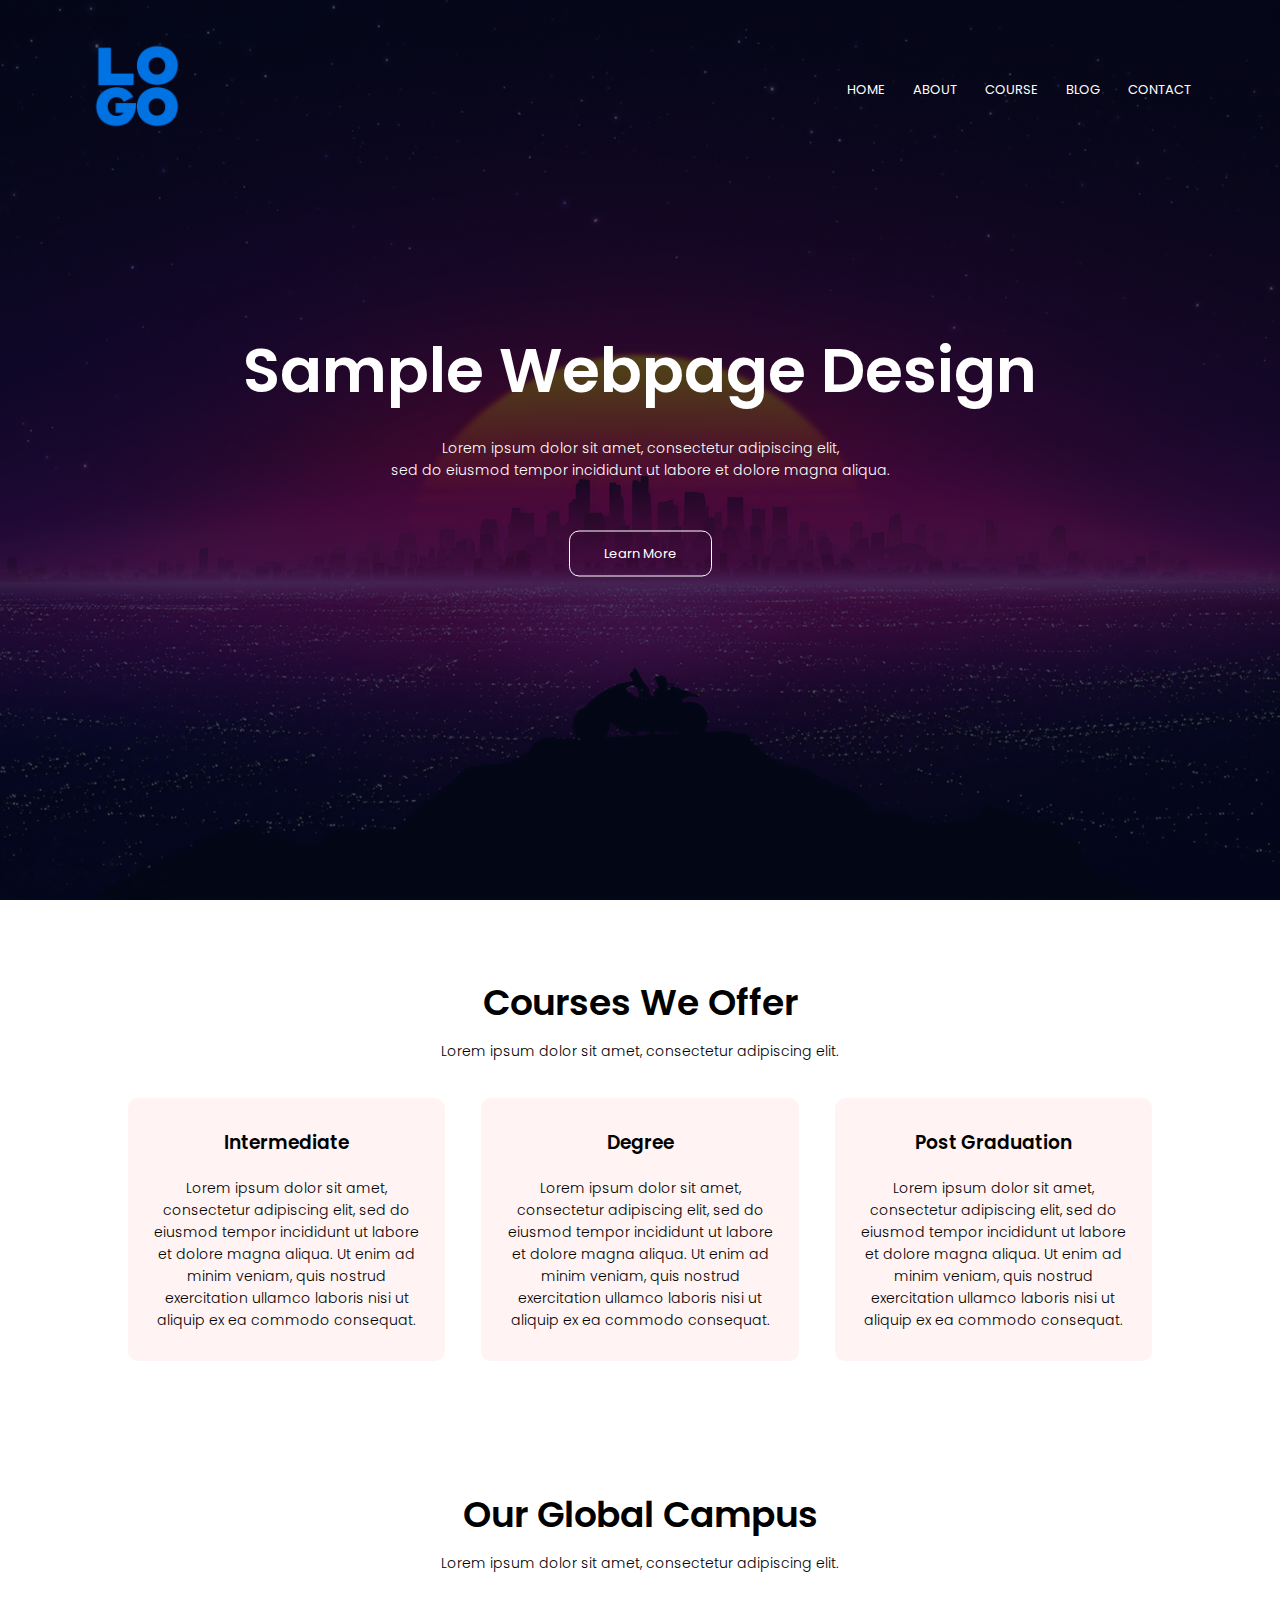
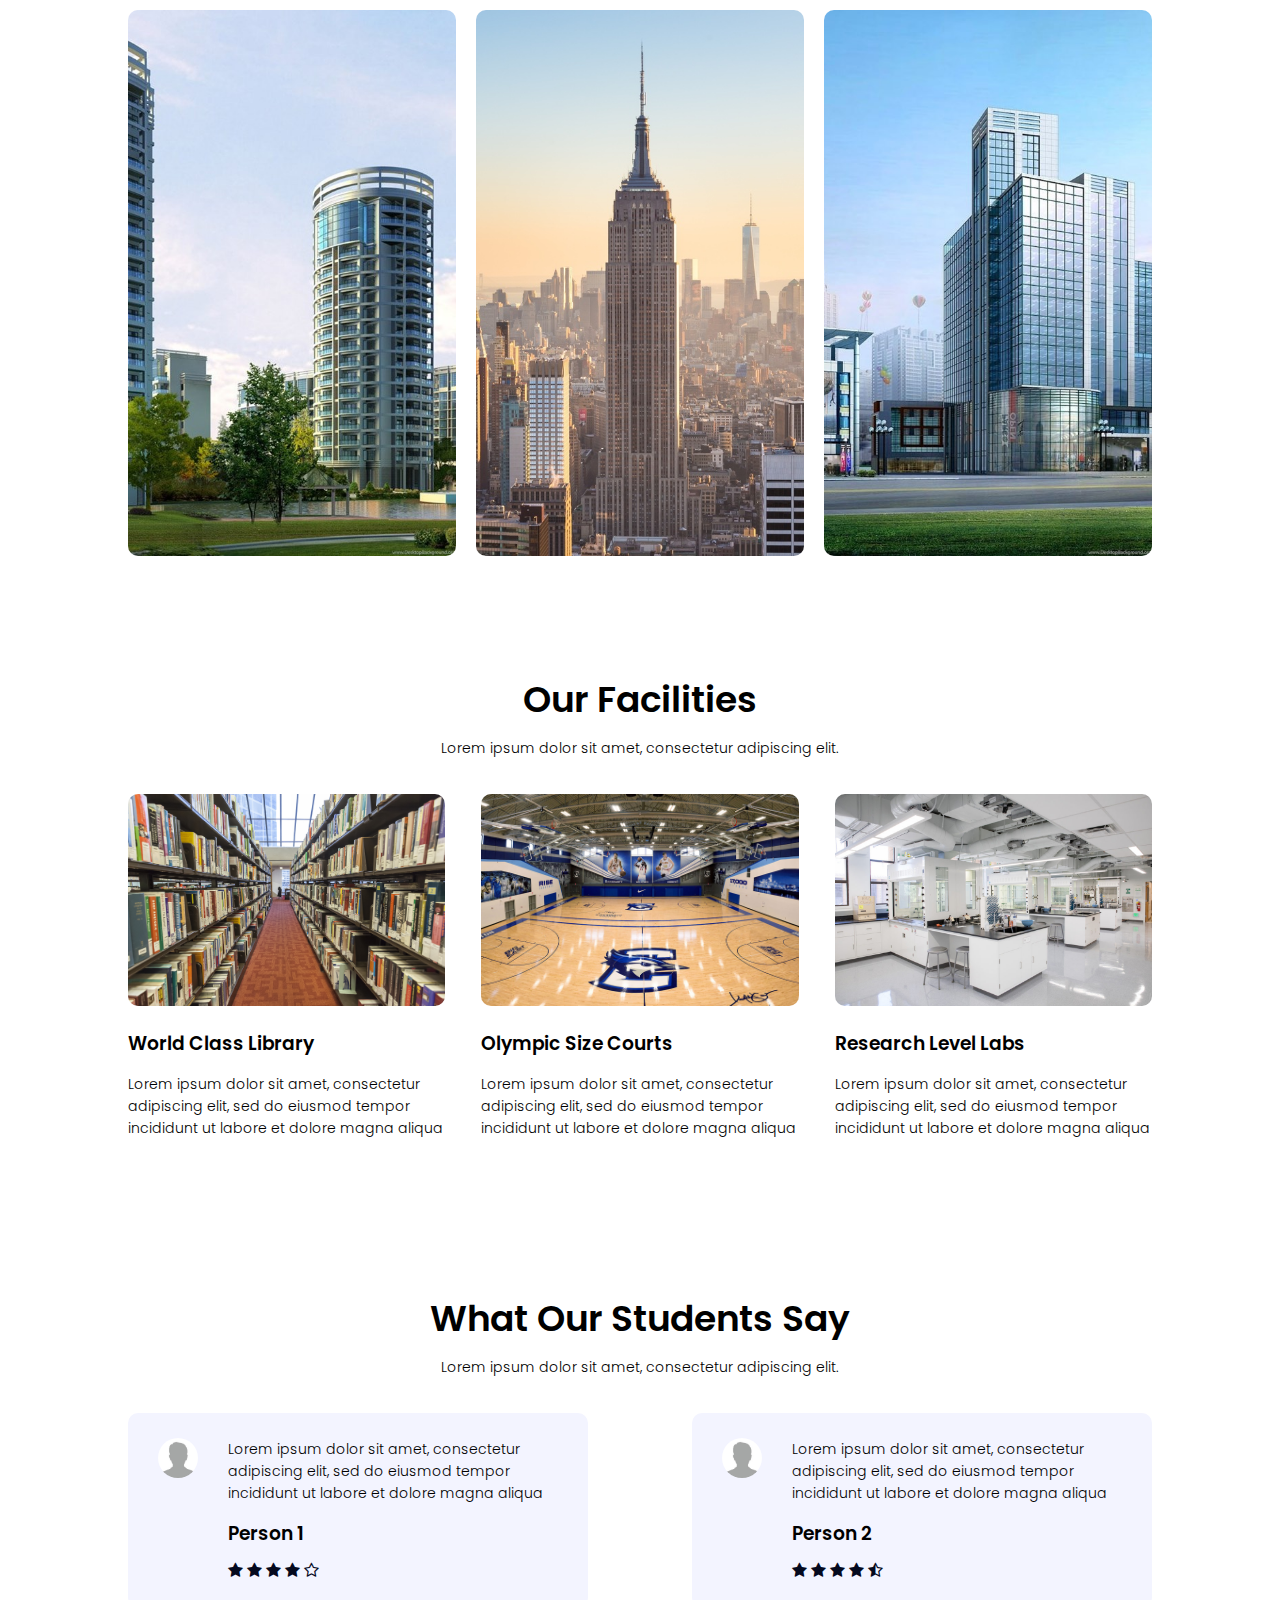
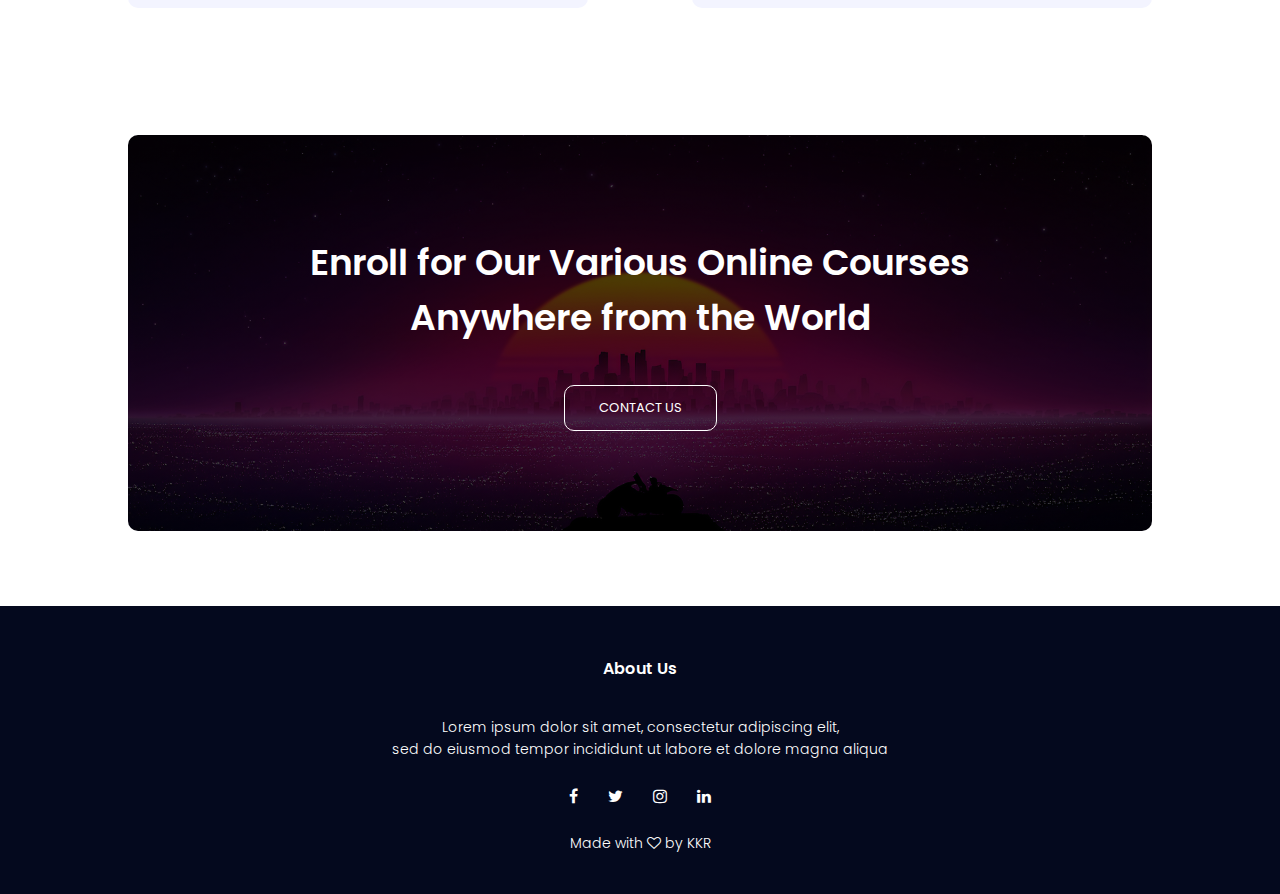
<file: index.html>
<!DOCTYPE html>
<html>
    <head>
        <meta name="viewport" content="width=device-width, initial-scale=1.0">
        <title>Website Design</title>
        <link rel="stylesheet" href="style.css">
        <link rel="preconnect" href="https://fonts.googleapis.com">
        <link rel="preconnect" href="https://fonts.gstatic.com" crossorigin>
        <link href="https://fonts.googleapis.com/css2?family=Poppins:wght@100;200;300;400;600;700&display=swap" rel="stylesheet">
        
        <link rel="stylesheet" href="https://stackpath.bootstrapcdn.com/font-awesome/4.7.0/css/font-awesome.min.css">

    </head>
    <body>
        <!-- Top Most Section -->
        <section class="header">
            <nav>
                <a href="index.html"><img src="images/logo.png"></a>
                <div class="nav-links" id="navLinks">
                    <i class="fa fa-times" onclick="hideMenu()"></i>
                    <ul>
                        <li><a href="index.html">HOME</a></li>
                        <li><a href="about.html">ABOUT</a></li>
                        <li><a href="course.html">COURSE</a></li>
                        <li><a href="blog.html">BLOG</a></li>
                        <li><a href="contact.html">CONTACT</a></li>
                    </ul>
                </div>
                <i class="fa fa-bars" onclick="showMenu()"></i>
            </nav>

            <div class="text-box">
                <h1>Sample Webpage Design</h1>
                <p>Lorem ipsum dolor sit amet, consectetur adipiscing elit,<br>sed do eiusmod tempor incididunt ut labore et dolore magna aliqua.</p>
                <a href="" class="learn-more-btn">Learn More</a>
            </div>
        </section>

        <!--- 2nd Section -->
        <section class="course">
            <h1>Courses We Offer</h1>
            <p>Lorem ipsum dolor sit amet, consectetur adipiscing elit.</p>

            <div class="row">
                <div class="course-col">
                    <h3>Intermediate</h3>
                    <p>Lorem ipsum dolor sit amet, consectetur adipiscing elit, sed do eiusmod tempor incididunt ut labore et dolore magna aliqua. Ut enim ad minim veniam, quis nostrud exercitation ullamco laboris nisi ut aliquip ex ea commodo consequat.</p>
                </div>
                <div class="course-col">
                    <h3>Degree</h3>
                    <p>Lorem ipsum dolor sit amet, consectetur adipiscing elit, sed do eiusmod tempor incididunt ut labore et dolore magna aliqua. Ut enim ad minim veniam, quis nostrud exercitation ullamco laboris nisi ut aliquip ex ea commodo consequat.</p>
                </div>
                <div class="course-col">
                    <h3>Post Graduation</h3>
                    <p>Lorem ipsum dolor sit amet, consectetur adipiscing elit, sed do eiusmod tempor incididunt ut labore et dolore magna aliqua. Ut enim ad minim veniam, quis nostrud exercitation ullamco laboris nisi ut aliquip ex ea commodo consequat.</p>
                </div>
            </div>
        </section>



        <!--- 3rd Section --->
        <section class="campus">
            <h1>Our Global Campus</h1>
            <p>Lorem ipsum dolor sit amet, consectetur adipiscing elit.</p>
            
            <div class="row">
                <div class="campus-col">
                    <img src="images/building1.jpg">
                    <div class="layer">
                        <h3>LONDON</h3>
                    </div>
                </div>
                <div class="campus-col">
                    <img src="images/building2.jpg">
                    <div class="layer">
                        <h3>NEW YORK</h3>
                    </div>
                </div>
                <div class="campus-col">
                    <img src="images/building3.jpg">
                    <div class="layer">
                        <h3>SYDNEY</h3>
                    </div>
                </div>
            </div>
        </section>


        <!-- Facilities-->
        <section class="facilities">
            <h1>Our Facilities</h1>
            <p>Lorem ipsum dolor sit amet, consectetur adipiscing elit.</p>

            <div class="row">
                <div class="facilities-col">
                    <img src="images/library.jpg">
                    <h3>World Class Library</h3>
                    <p>Lorem ipsum dolor sit amet, consectetur adipiscing elit, sed do eiusmod tempor incididunt ut labore et dolore magna aliqua</p>
                </div>
                <div class="facilities-col">
                    <img src="images/basketball.jpg">
                    <h3>Olympic Size Courts</h3>
                    <p>Lorem ipsum dolor sit amet, consectetur adipiscing elit, sed do eiusmod tempor incididunt ut labore et dolore magna aliqua</p>
                </div>
                <div class="facilities-col">
                    <img src="images/lab.jpg">
                    <h3>Research Level Labs</h3>
                    <p>Lorem ipsum dolor sit amet, consectetur adipiscing elit, sed do eiusmod tempor incididunt ut labore et dolore magna aliqua</p>
                </div>
            </div>
        </section>


        <!--Testimonials-->
        <section class="testimonials">
            <h1>What Our Students Say</h1>
            <p>Lorem ipsum dolor sit amet, consectetur adipiscing elit.</p>

            <div class="row">
                <div class="testimonial-col">
                    <img src="images/person.jfif">
                    <div>
                        <p>Lorem ipsum dolor sit amet, consectetur adipiscing elit, sed do eiusmod tempor incididunt ut labore et dolore magna aliqua</p>
                        <h3>Person 1</h3>
                        <i class="fa fa-star"></i>
                        <i class="fa fa-star"></i>
                        <i class="fa fa-star"></i>
                        <i class="fa fa-star"></i>
                        <i class="fa fa-star-o"></i>
                    </div>
                </div>
                <div class="testimonial-col">
                    <img src="images/person.jfif">
                    <div>
                        <p>Lorem ipsum dolor sit amet, consectetur adipiscing elit, sed do eiusmod tempor incididunt ut labore et dolore magna aliqua</p>
                        <h3>Person 2</h3>
                        <i class="fa fa-star"></i>
                        <i class="fa fa-star"></i>
                        <i class="fa fa-star"></i>
                        <i class="fa fa-star"></i>
                        <i class="fa fa-star-half-o"></i>
                    </div>
                </div>
            </div>
        </section>


        <!--Call to Action-->
        <section class="cta">
            <h1>Enroll for Our Various Online Courses<br>Anywhere from the World</h1>
            <a href="" class="learn-more-btn">CONTACT US</a>
        </section>


        <!--Footer-->
        <section class="footer">
            <h4>About Us</h4>
            <p>Lorem ipsum dolor sit amet, consectetur adipiscing elit,<br>sed do eiusmod tempor incididunt ut labore et dolore magna aliqua</p>
            <div class="icons">
                <i class="fa fa-facebook"></i>
                <i class="fa fa-twitter"></i>
                <i class="fa fa-instagram"></i>
                <i class="fa fa-linkedin"></i>
            </div>
            <p>Made with <i class="fa fa-heart-o"></i> by KKR</p>
        </section>


        <!--Menu button for mobile devices-->
        <script>
            var navLinks = document.getElementById("navLinks");
            function showMenu() {
                navLinks.style.right = "0";
            }
            function hideMenu() {
                navLinks.style.right = "-200px";
            }
        </script>

    </body>
</html>
</file>
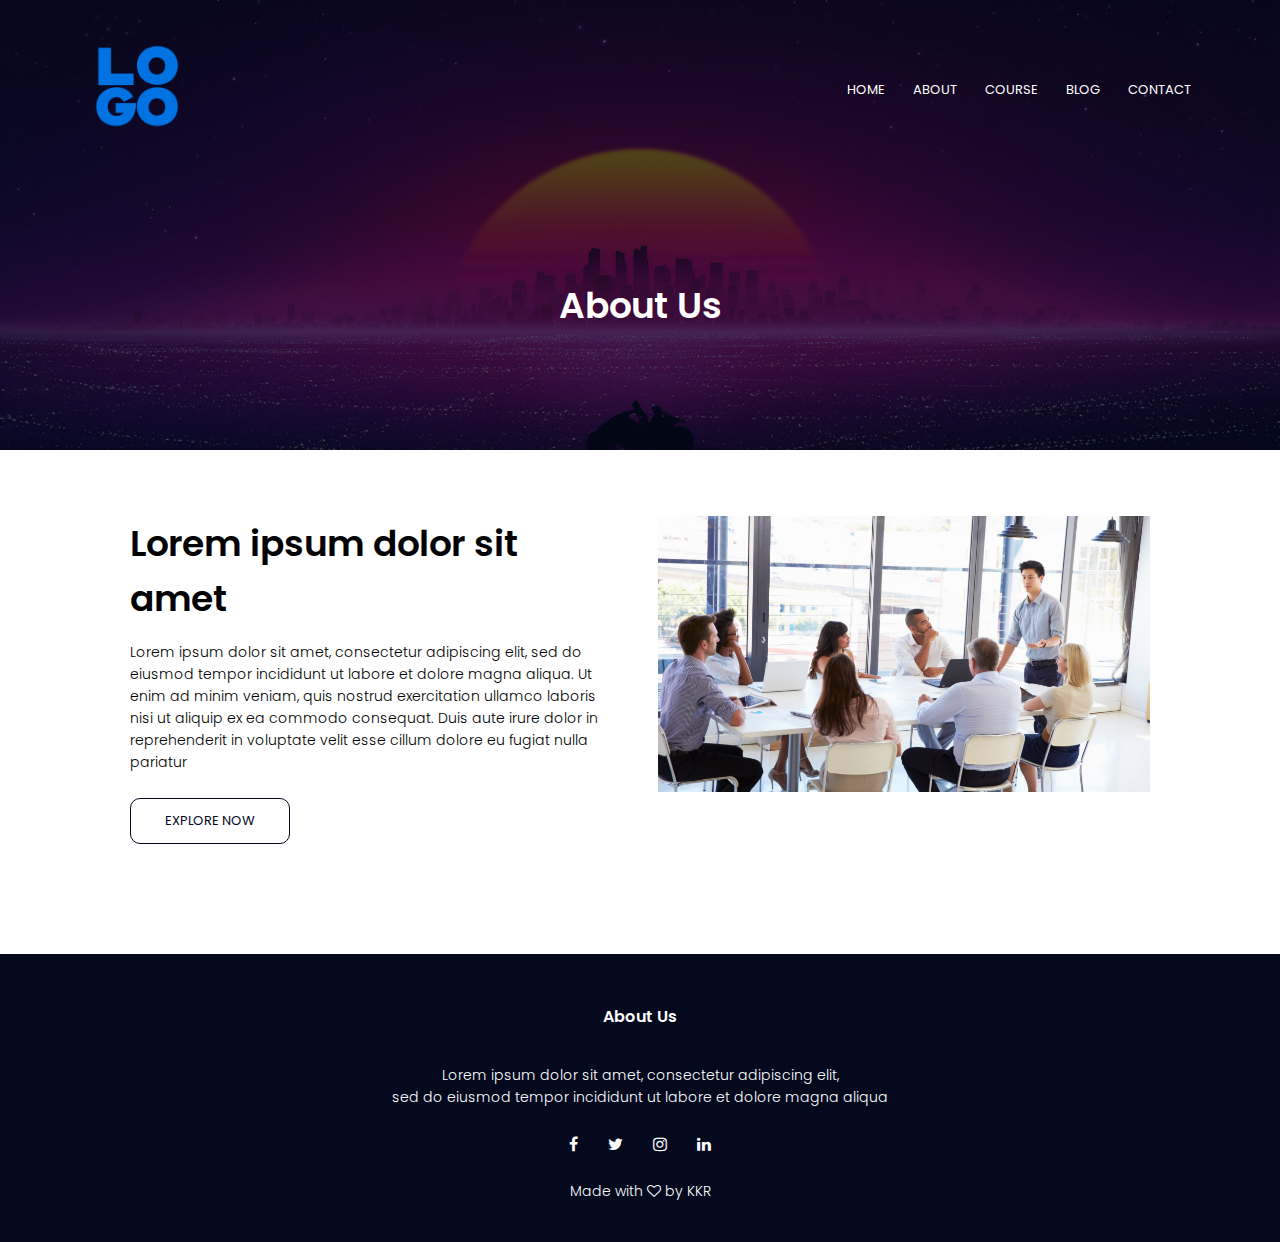
<file: about.html>
<!DOCTYPE html>
<html>
    <head>
        <meta name="viewport" content="width=device-width, initial-scale=1.0">
        <title>Website Design</title>
        <link rel="stylesheet" href="style.css">
        <link rel="preconnect" href="https://fonts.googleapis.com">
        <link rel="preconnect" href="https://fonts.gstatic.com" crossorigin>
        <link href="https://fonts.googleapis.com/css2?family=Poppins:wght@100;200;300;400;600;700&display=swap" rel="stylesheet">
        
        <link rel="stylesheet" href="https://stackpath.bootstrapcdn.com/font-awesome/4.7.0/css/font-awesome.min.css">

    </head>
    <body>
        <!-- Top Most Section -->
        <section class="sub-header">
            <nav>
                <a href="index.html"><img src="images/logo.png"></a>
                <div class="nav-links" id="navLinks">
                    <i class="fa fa-times" onclick="hideMenu()"></i>
                    <ul>
                        <li><a href="index.html">HOME</a></li>
                        <li><a href="about.html">ABOUT</a></li>
                        <li><a href="course.html">COURSE</a></li>
                        <li><a href="blog.html">BLOG</a></li>
                        <li><a href="contact.html">CONTACT</a></li>
                    </ul>
                </div>
                <i class="fa fa-bars" onclick="showMenu()"></i>
            </nav>

            <h1>About Us</h1>
        </section>


        <!--Content-->
        <section class="about-us">
            <div class="row">
                <div class="about-col">
                    <h1>Lorem ipsum dolor sit amet</h1>
                    <p>Lorem ipsum dolor sit amet, consectetur adipiscing elit, sed do eiusmod tempor incididunt ut labore et dolore magna aliqua. Ut enim ad minim veniam, quis nostrud exercitation ullamco laboris nisi ut aliquip ex ea commodo consequat. Duis aute irure dolor in reprehenderit in voluptate velit esse cillum dolore eu fugiat nulla pariatur</p>
                    <a href="" class="learn-more-btn blue-btn">EXPLORE NOW</a>
                </div>
                <div class="about-col">
                    <img src="images/about.jpg">
                </div>
            </div>
        </section>



        <!--Footer-->
        <section class="footer">
            <h4>About Us</h4>
            <p>Lorem ipsum dolor sit amet, consectetur adipiscing elit,<br>sed do eiusmod tempor incididunt ut labore et dolore magna aliqua</p>
            <div class="icons">
                <i class="fa fa-facebook"></i>
                <i class="fa fa-twitter"></i>
                <i class="fa fa-instagram"></i>
                <i class="fa fa-linkedin"></i>
            </div>
            <p>Made with <i class="fa fa-heart-o"></i> by KKR</p>
        </section>



        <!--Menu button for mobile devices-->
        <script>
            var navLinks = document.getElementById("navLinks");
            function showMenu() {
                navLinks.style.right = "0";
            }
            function hideMenu() {
                navLinks.style.right = "-200px";
            }
        </script>

    </body>
</html>
</file>
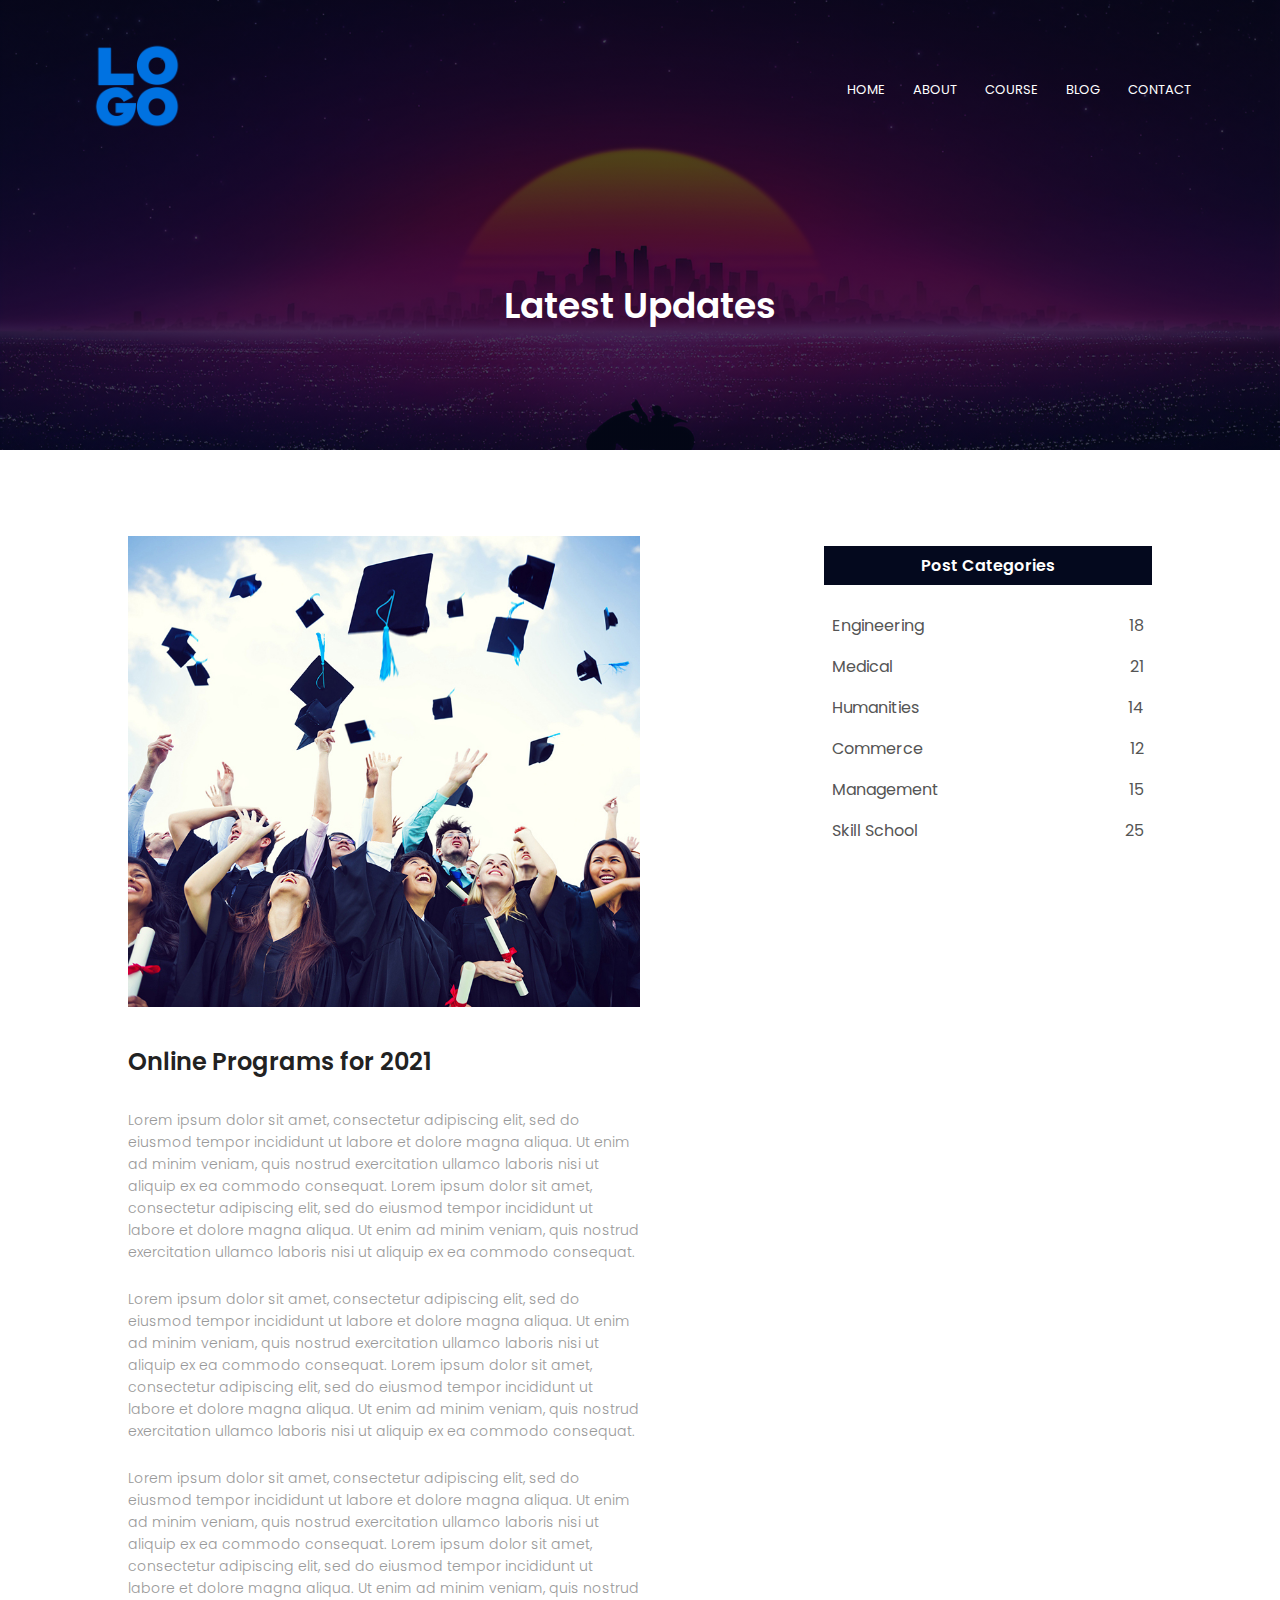
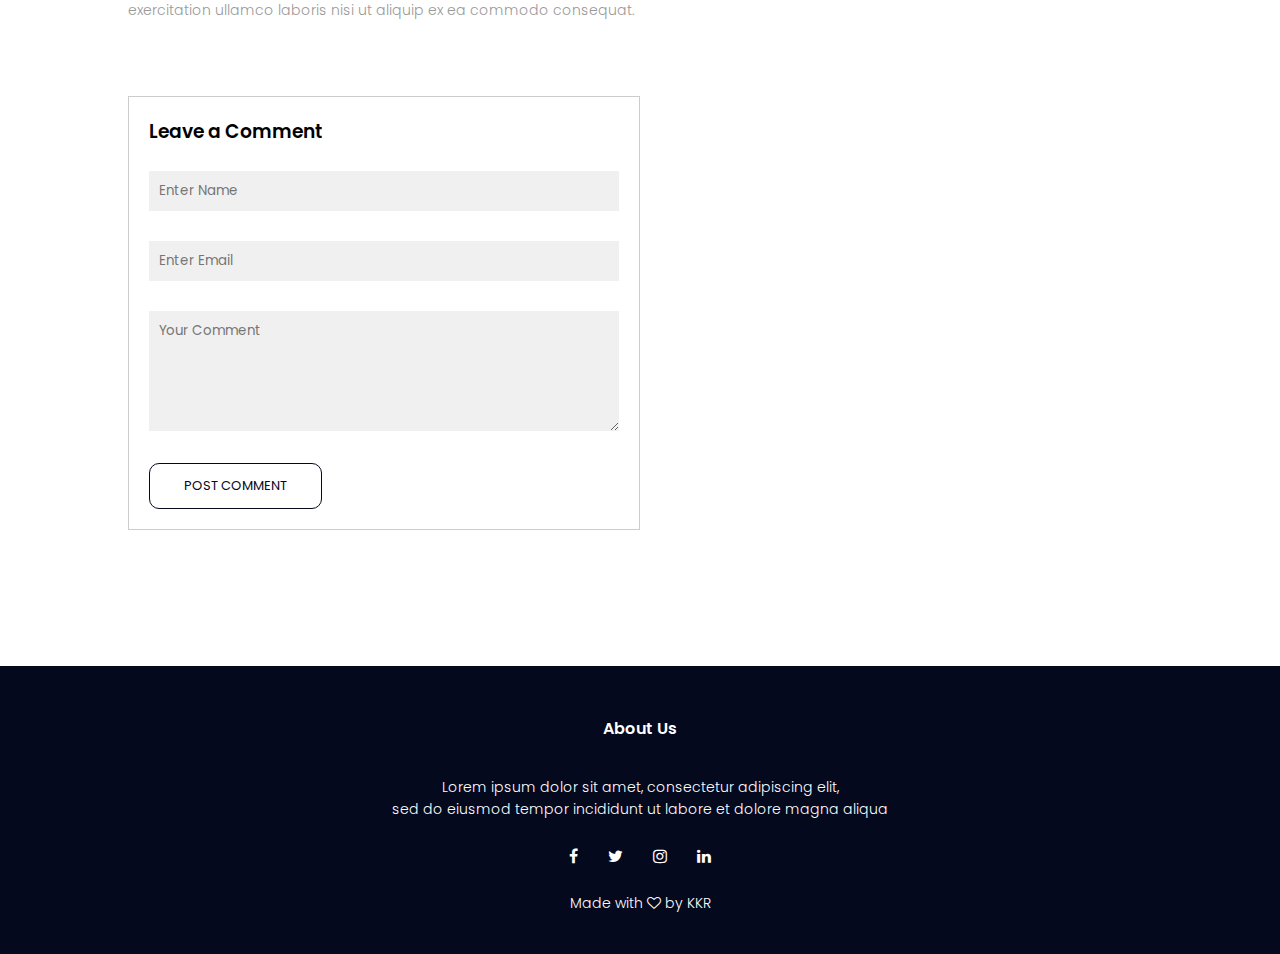
<file: blog.html>
<!DOCTYPE html>
<html>
    <head>
        <meta name="viewport" content="width=device-width, initial-scale=1.0">
        <title>Website Design</title>
        <link rel="stylesheet" href="style.css">
        <link rel="preconnect" href="https://fonts.googleapis.com">
        <link rel="preconnect" href="https://fonts.gstatic.com" crossorigin>
        <link href="https://fonts.googleapis.com/css2?family=Poppins:wght@100;200;300;400;600;700&display=swap" rel="stylesheet">
        
        <link rel="stylesheet" href="https://stackpath.bootstrapcdn.com/font-awesome/4.7.0/css/font-awesome.min.css">

    </head>
    <body>
        <!-- Top Most Section -->
        <section class="sub-header">
            <nav>
                <a href="index.html"><img src="images/logo.png"></a>
                <div class="nav-links" id="navLinks">
                    <i class="fa fa-times" onclick="hideMenu()"></i>
                    <ul>
                        <li><a href="index.html">HOME</a></li>
                        <li><a href="about.html">ABOUT</a></li>
                        <li><a href="course.html">COURSE</a></li>
                        <li><a href="blog.html">BLOG</a></li>
                        <li><a href="contact.html">CONTACT</a></li>
                    </ul>
                </div>
                <i class="fa fa-bars" onclick="showMenu()"></i>
            </nav>

            <h1>Latest Updates</h1>
        </section>
        
        <!----CONTENT--->
        <section class="blog-content">
            <div class="row">
                <div class="blog-left">
                    <img src="images/graduation.jpg">
                    <h2>Online Programs for 2021</h2>
                    <p>Lorem ipsum dolor sit amet, consectetur adipiscing elit, sed do eiusmod tempor incididunt ut labore et dolore magna aliqua. Ut enim ad minim veniam, quis nostrud exercitation ullamco laboris nisi ut aliquip ex ea commodo consequat. Lorem ipsum dolor sit amet, consectetur adipiscing elit, sed do eiusmod tempor incididunt ut labore et dolore magna aliqua. Ut enim ad minim veniam, quis nostrud exercitation ullamco laboris nisi ut aliquip ex ea commodo consequat.</p>
                    <br>
                    <p>Lorem ipsum dolor sit amet, consectetur adipiscing elit, sed do eiusmod tempor incididunt ut labore et dolore magna aliqua. Ut enim ad minim veniam, quis nostrud exercitation ullamco laboris nisi ut aliquip ex ea commodo consequat. Lorem ipsum dolor sit amet, consectetur adipiscing elit, sed do eiusmod tempor incididunt ut labore et dolore magna aliqua. Ut enim ad minim veniam, quis nostrud exercitation ullamco laboris nisi ut aliquip ex ea commodo consequat.</p>
                    <br>
                    <p>Lorem ipsum dolor sit amet, consectetur adipiscing elit, sed do eiusmod tempor incididunt ut labore et dolore magna aliqua. Ut enim ad minim veniam, quis nostrud exercitation ullamco laboris nisi ut aliquip ex ea commodo consequat. Lorem ipsum dolor sit amet, consectetur adipiscing elit, sed do eiusmod tempor incididunt ut labore et dolore magna aliqua. Ut enim ad minim veniam, quis nostrud exercitation ullamco laboris nisi ut aliquip ex ea commodo consequat.</p>
                    <br>
                    <div class="comment-box">
                        <h3>Leave a Comment</h3>
                        <form class="comment-form">
                            <input type="text" placeholder="Enter Name">
                            <input type="email" placeholder="Enter Email">
                            <textarea rows="5" placeholder="Your Comment"></textarea>
                            <button type="submit" class="learn-more-btn blue-btn">POST COMMENT</button>
                        </form>
                    </div>
                </div>
                <div class="blog-right">
                    <h3>Post Categories</h3>
                    <div>
                        <span>Engineering</span>
                        <span>18</span>
                    </div>
                    <div>
                        <span>Medical</span>
                        <span>21</span>
                    </div>
                    <div>
                        <span>Humanities</span>
                        <span>14</span>
                    </div>
                    <div>
                        <span>Commerce</span>
                        <span>12</span>
                    </div>
                    <div>
                        <span>Management</span>
                        <span>15</span>
                    </div>
                    <div>
                        <span>Skill School</span>
                        <span>25</span>
                    </div>
                </div>
            </div>
        </section>

        <!----FACILITIES--->
        


        <!--Footer-->
        <section class="footer">
            <h4>About Us</h4>
            <p>Lorem ipsum dolor sit amet, consectetur adipiscing elit,<br>sed do eiusmod tempor incididunt ut labore et dolore magna aliqua</p>
            <div class="icons">
                <i class="fa fa-facebook"></i>
                <i class="fa fa-twitter"></i>
                <i class="fa fa-instagram"></i>
                <i class="fa fa-linkedin"></i>
            </div>
            <p>Made with <i class="fa fa-heart-o"></i> by KKR</p>
        </section>



        <!--Menu button for mobile devices-->
        <script>
            var navLinks = document.getElementById("navLinks");
            function showMenu() {
                navLinks.style.right = "0";
            }
            function hideMenu() {
                navLinks.style.right = "-200px";
            }
        </script>

    </body>
</html>
</file>
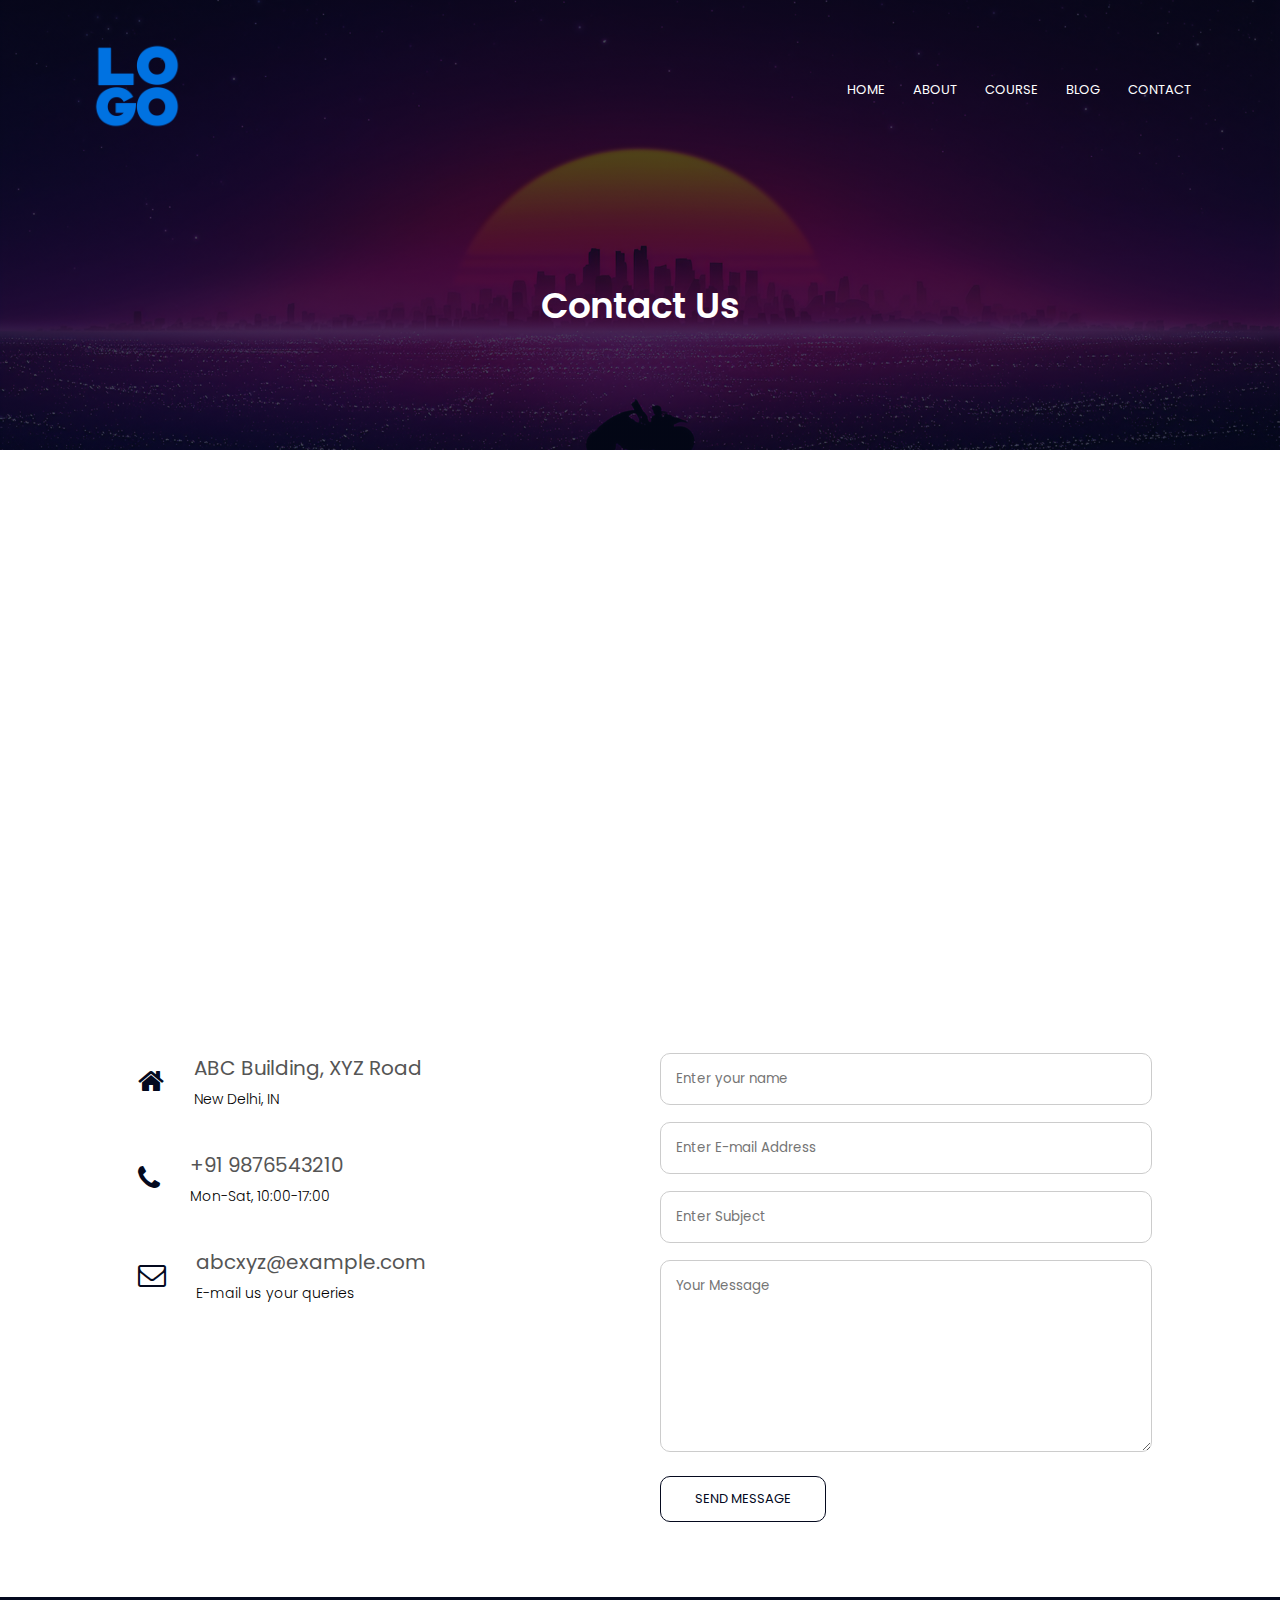
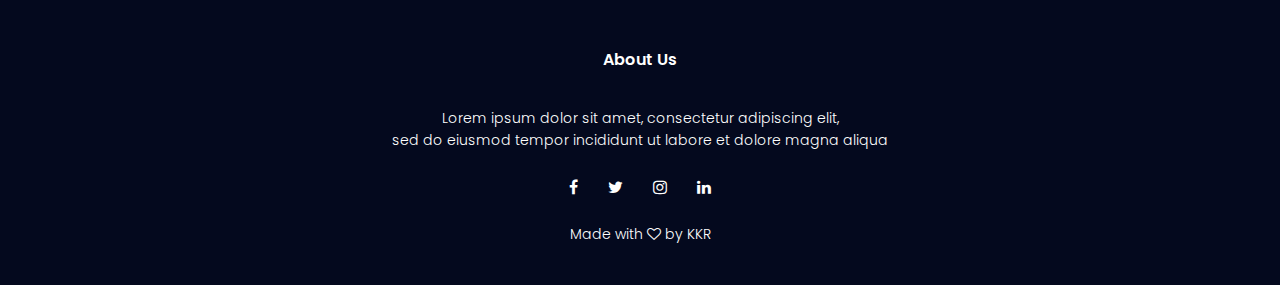
<file: contact.html>
<!DOCTYPE html>
<html>
    <head>
        <meta name="viewport" content="width=device-width, initial-scale=1.0">
        <title>Website Design</title>
        <link rel="stylesheet" href="style.css">
        <link rel="preconnect" href="https://fonts.googleapis.com">
        <link rel="preconnect" href="https://fonts.gstatic.com" crossorigin>
        <link href="https://fonts.googleapis.com/css2?family=Poppins:wght@100;200;300;400;600;700&display=swap" rel="stylesheet">
        
        <link rel="stylesheet" href="https://stackpath.bootstrapcdn.com/font-awesome/4.7.0/css/font-awesome.min.css">

    </head>
    <body>
        <!-- Top Most Section -->
        <section class="sub-header">
            <nav>
                <a href="index.html"><img src="images/logo.png"></a>
                <div class="nav-links" id="navLinks">
                    <i class="fa fa-times" onclick="hideMenu()"></i>
                    <ul>
                        <li><a href="index.html">HOME</a></li>
                        <li><a href="about.html">ABOUT</a></li>
                        <li><a href="course.html">COURSE</a></li>
                        <li><a href="blog.html">BLOG</a></li>
                        <li><a href="contact.html">CONTACT</a></li>
                    </ul>
                </div>
                <i class="fa fa-bars" onclick="showMenu()"></i>
            </nav>

            <h1>Contact Us</h1>
        </section>


        <!--Content-->
        <section class="location">
            <iframe src="https://www.google.com/maps/embed?pb=!1m18!1m12!1m3!1d224346.48129412968!2d77.06889969035102!3d28.52728034389636!2m3!1f0!2f0!3f0!3m2!1i1024!2i768!4f13.1!3m3!1m2!1s0x390cfd5b347eb62d%3A0x52c2b7494e204dce!2sNew%20Delhi%2C%20Delhi!5e0!3m2!1sen!2sin!4v1626495905963!5m2!1sen!2sin" width="600" height="450" style="border:0;" allowfullscreen="" loading="lazy"></iframe>
        </section>

        <section class="contact-us">
            <div class="row">
                <div class="contact-col">
                    <div>
                        <i class="fa fa-home"></i>
                        <span>
                            <h5>ABC Building, XYZ Road</h5>
                            <p>New Delhi, IN</p>
                        </span>
                    </div>
                    <div>
                        <i class="fa fa-phone"></i>
                        <span>
                            <h5>+91 9876543210</h5>
                            <p>Mon-Sat, 10:00-17:00</p>
                        </span>
                    </div>
                    <div>
                        <i class="fa fa-envelope-o"></i>
                        <span>
                            <h5>abcxyz@example.com</h5>
                            <p>E-mail us your queries</p>
                        </span>
                    </div>
                </div>

                <div class="contact-col">
                    <form action="form-handler.php" method="POST">
                        <input type="text" name="name" placeholder="Enter your name" required>
                        <input type="email" name="email" placeholder="Enter E-mail Address" required>
                        <input type="text" name="subject" placeholder="Enter Subject" required>
                        <textarea rows="8" name="message" placeholder="Your Message" required></textarea>
                        <button type="submit" class="learn-more-btn blue-btn">SEND MESSAGE</button>
                    </form>
                </div>

            </div>
        </section>



        <!--Footer-->
        <section class="footer">
            <h4>About Us</h4>
            <p>Lorem ipsum dolor sit amet, consectetur adipiscing elit,<br>sed do eiusmod tempor incididunt ut labore et dolore magna aliqua</p>
            <div class="icons">
                <i class="fa fa-facebook"></i>
                <i class="fa fa-twitter"></i>
                <i class="fa fa-instagram"></i>
                <i class="fa fa-linkedin"></i>
            </div>
            <p>Made with <i class="fa fa-heart-o"></i> by KKR</p>
        </section>



        <!--Menu button for mobile devices-->
        <script>
            var navLinks = document.getElementById("navLinks");
            function showMenu() {
                navLinks.style.right = "0";
            }
            function hideMenu() {
                navLinks.style.right = "-200px";
            }
        </script>

    </body>
</html>
</file>
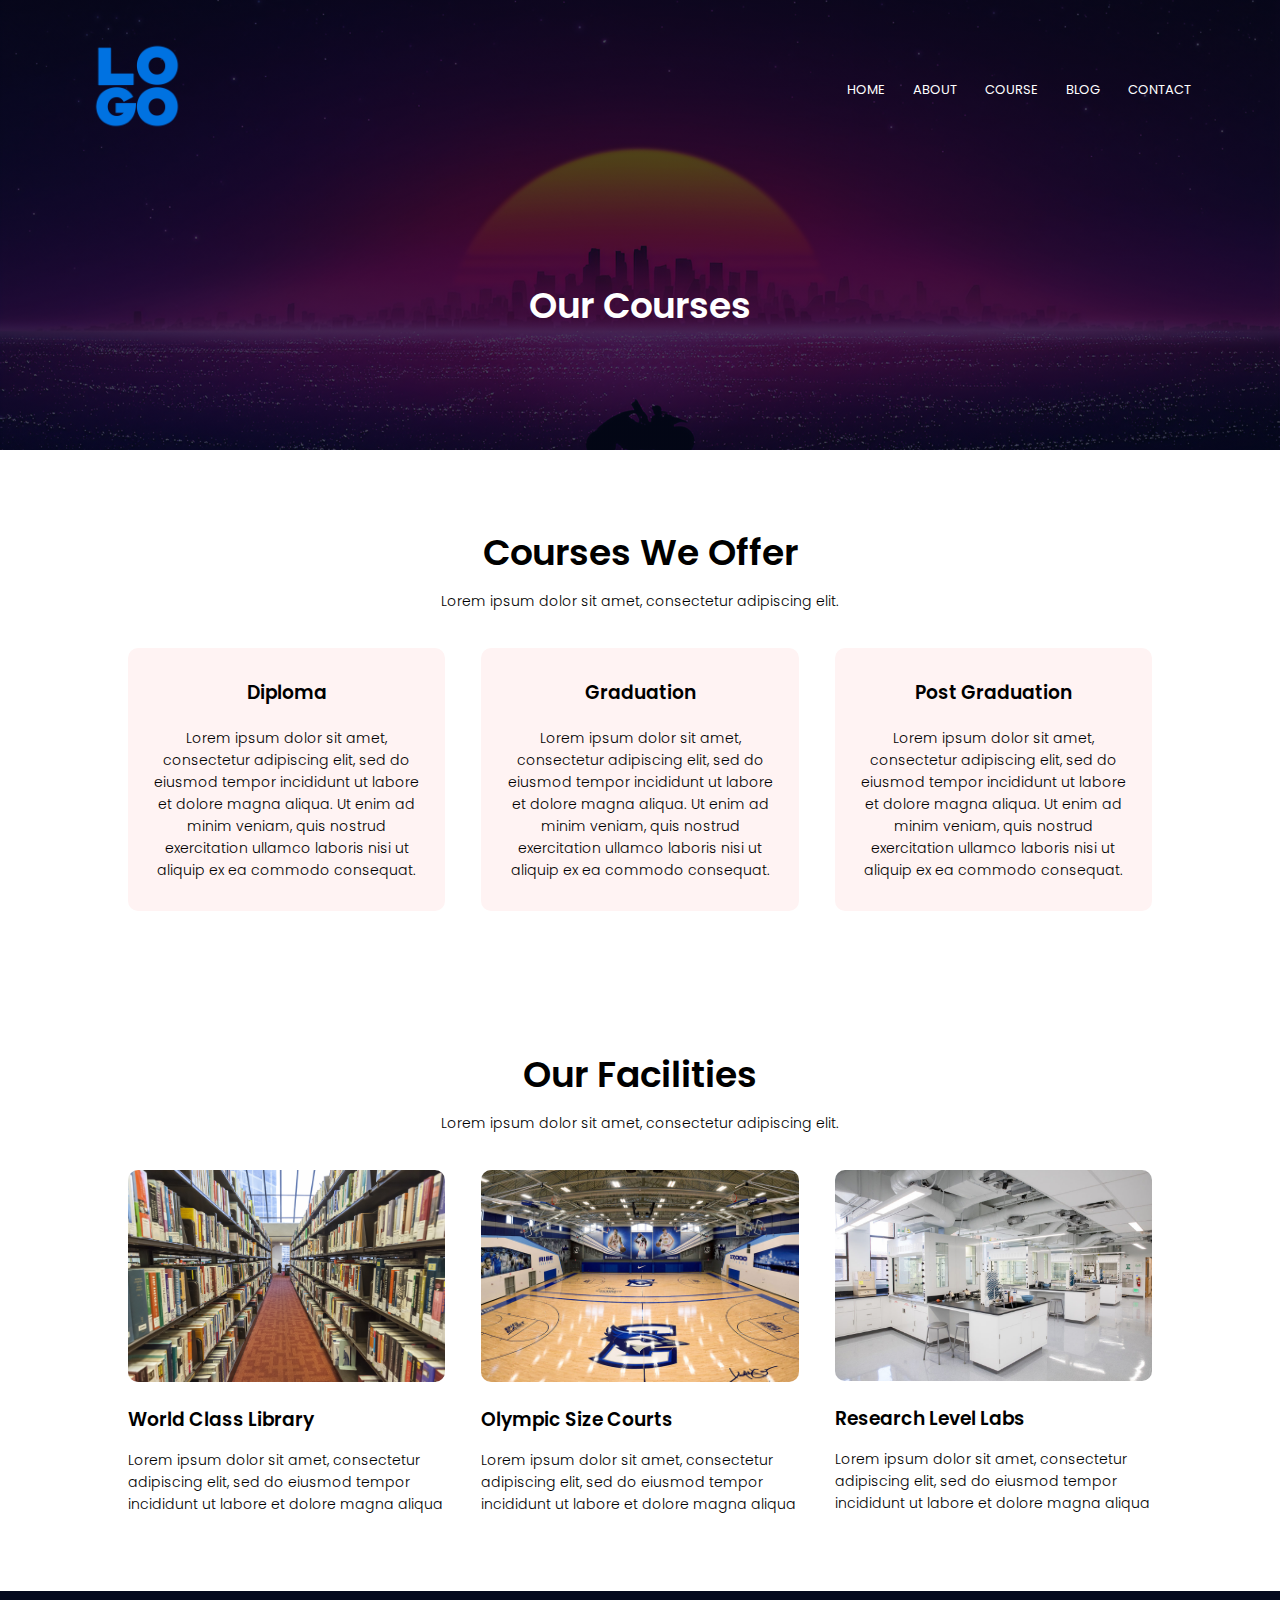
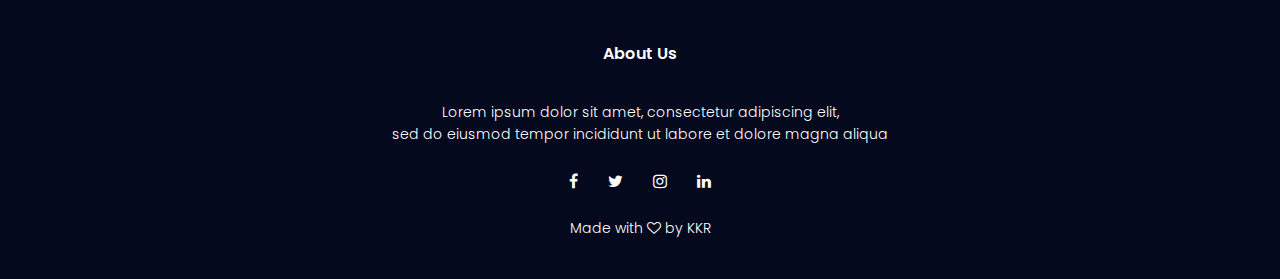
<file: course.html>
<!DOCTYPE html>
<html>
    <head>
        <meta name="viewport" content="width=device-width, initial-scale=1.0">
        <title>Website Design</title>
        <link rel="stylesheet" href="style.css">
        <link rel="preconnect" href="https://fonts.googleapis.com">
        <link rel="preconnect" href="https://fonts.gstatic.com" crossorigin>
        <link href="https://fonts.googleapis.com/css2?family=Poppins:wght@100;200;300;400;600;700&display=swap" rel="stylesheet">
        
        <link rel="stylesheet" href="https://stackpath.bootstrapcdn.com/font-awesome/4.7.0/css/font-awesome.min.css">

    </head>
    <body>
        <!-- Top Most Section -->
        <section class="sub-header">
            <nav>
                <a href="index.html"><img src="images/logo.png"></a>
                <div class="nav-links" id="navLinks">
                    <i class="fa fa-times" onclick="hideMenu()"></i>
                    <ul>
                        <li><a href="index.html">HOME</a></li>
                        <li><a href="about.html">ABOUT</a></li>
                        <li><a href="course.html">COURSE</a></li>
                        <li><a href="blog.html">BLOG</a></li>
                        <li><a href="contact.html">CONTACT</a></li>
                    </ul>
                </div>
                <i class="fa fa-bars" onclick="showMenu()"></i>
            </nav>

            <h1>Our Courses</h1>
        </section>
        
        <!----CONTENT--->
        <section class="course">
            <h1>Courses We Offer</h1>
            <p>Lorem ipsum dolor sit amet, consectetur adipiscing elit.</p>

            <div class="row">
                <div class="course-col">
                    <h3>Diploma</h3>
                    <p>Lorem ipsum dolor sit amet, consectetur adipiscing elit, sed do eiusmod tempor incididunt ut labore et dolore magna aliqua. Ut enim ad minim veniam, quis nostrud exercitation ullamco laboris nisi ut aliquip ex ea commodo consequat.</p>
                </div>
                <div class="course-col">
                    <h3>Graduation</h3>
                    <p>Lorem ipsum dolor sit amet, consectetur adipiscing elit, sed do eiusmod tempor incididunt ut labore et dolore magna aliqua. Ut enim ad minim veniam, quis nostrud exercitation ullamco laboris nisi ut aliquip ex ea commodo consequat.</p>
                </div>
                <div class="course-col">
                    <h3>Post Graduation</h3>
                    <p>Lorem ipsum dolor sit amet, consectetur adipiscing elit, sed do eiusmod tempor incididunt ut labore et dolore magna aliqua. Ut enim ad minim veniam, quis nostrud exercitation ullamco laboris nisi ut aliquip ex ea commodo consequat.</p>
                </div>
            </div>
        </section>

        <!----FACILITIES--->
        <section class="facilities">
            <h1>Our Facilities</h1>
            <p>Lorem ipsum dolor sit amet, consectetur adipiscing elit.</p>

            <div class="row">
                <div class="facilities-col">
                    <img src="images/library.jpg">
                    <h3>World Class Library</h3>
                    <p>Lorem ipsum dolor sit amet, consectetur adipiscing elit, sed do eiusmod tempor incididunt ut labore et dolore magna aliqua</p>
                </div>
                <div class="facilities-col">
                    <img src="images/basketball.jpg">
                    <h3>Olympic Size Courts</h3>
                    <p>Lorem ipsum dolor sit amet, consectetur adipiscing elit, sed do eiusmod tempor incididunt ut labore et dolore magna aliqua</p>
                </div>
                <div class="facilities-col">
                    <img src="images/lab.jpg">
                    <h3>Research Level Labs</h3>
                    <p>Lorem ipsum dolor sit amet, consectetur adipiscing elit, sed do eiusmod tempor incididunt ut labore et dolore magna aliqua</p>
                </div>
            </div>
        </section>


        <!--Footer-->
        <section class="footer">
            <h4>About Us</h4>
            <p>Lorem ipsum dolor sit amet, consectetur adipiscing elit,<br>sed do eiusmod tempor incididunt ut labore et dolore magna aliqua</p>
            <div class="icons">
                <i class="fa fa-facebook"></i>
                <i class="fa fa-twitter"></i>
                <i class="fa fa-instagram"></i>
                <i class="fa fa-linkedin"></i>
            </div>
            <p>Made with <i class="fa fa-heart-o"></i> by KKR</p>
        </section>



        <!--Menu button for mobile devices-->
        <script>
            var navLinks = document.getElementById("navLinks");
            function showMenu() {
                navLinks.style.right = "0";
            }
            function hideMenu() {
                navLinks.style.right = "-200px";
            }
        </script>

    </body>
</html>
</file>
<file: style.css>
*{
    margin: 0;
    padding: 0;
    font-family: 'Poppins', sans-serif;
}
.header{
    min-height: 100vh;
    width: 100%;
    background-image: linear-gradient(rgba(4,9,30,0.7),
    rgba(4,9,30,0.7)), url(images/banner.jpg);
    background-position: center;
    background-size: cover;
    position: relative;
}
nav{
    display: flex;
    padding: 2% 6%;
    justify-content: space-between;
    align-items: center;
}
nav img{
    width: 120px;
}
.nav-links{
    flex: 1;
    text-align: right;
}
.nav-links ul li{
    list-style: none;
    display: inline-block;
    padding: 8px 12px;
    position: relative;
}
.nav-links ul li a{
    color: #fff;
    text-decoration: none;
    font-size: 13px;
}
.nav-links ul li a::after{
    content: '';
    width: 0%;
    height: 2px;
    background: white;
    display: block;
    margin: auto;
    transition: 0.5s;
}
.nav-links ul li a:hover::after{
    width: 100%;
}
.text-box{
    width: 90%;
    color: white;
    position: absolute;
    top: 50%;
    left: 50%;
    transform: translate(-50%, -50%);
    text-align: center;
}
.text-box h1{
    font-size: 62px;
}
.text-box p{
    margin: 10px 0 40px;
    font-size: 14px;
    color: white;
}
.learn-more-btn{
    display: inline-block;
    text-decoration: none;
    color: white;
    border: 1px solid white;
    border-radius: 10px;
    padding: 12px 34px;
    font-size: 13px;
    background: transparent;
    position: relative;
    cursor: pointer;
}
.learn-more-btn:hover{
    color: #04091e;
    border: 1px solid #04091e;
    background: white;
    transition: 0.5s;
}
nav .fa{
    display: none;
}

@media(max-width: 700px){
    .text-box h1{
        font-size: 20px;
    }
    .nav-links ul li{
        display: block;
    }
    .nav-links{
        position: fixed;
        background: rgba(4,9,30,1);
        height: 100vh;
        width: 200px;
        top: 0;
        right: -200px;
        text-align: left;
        z-index: 2;
        transition: 0.5s;
    }
    nav .fa{
        display: block;
        color: white;
        margin: 10px;
        font-size: 22px;
        cursor: pointer;
    }
    .nav-links ul{
        padding: 30px;
    }
}



/*----- Courses -----*/

.course{
    width: 80%;
    margin: auto;
    text-align: center;
    padding-top: 75px;
}
h1{
    font-size: 36px;
    font-weight: 600;
}
p{
    font-size: 14px;
    font-weight: 300;
    line-height: 22px;
    padding: 10px;
}
.row{
    margin-top: 2.5%;
    margin-bottom: 2.5%;
    display: flex;
    justify-content: space-between;
}
.course-col{
    flex-basis: 31%;
    background: #fff3f3;
    border-radius: 10px;
    margin-bottom: 5%;
    padding: 20px 12px;
    box-sizing: border-box;
    transition: 0.5s;
}
.course-col:hover{
    box-shadow: 0 0 20px 0px rgba(0,0,0,0.2);
}
h3{
    text-align: center;
    font-weight: 600;
    margin: 10px 0;
}

@media(max-width: 700px){
    .row{
        flex-direction: column;
    }
    h1{
        font-size: 22px;
    }
    .course{
        padding-top: 50px;
    }
}


/* campus */
.campus{
    width: 80%;
    margin: auto;
    text-align: center;
    padding-top: 50px;
}
.campus-col{
    flex-basis: 32%;
    border-radius: 10px;
    margin-bottom: 30px;
    position: relative;
    overflow: hidden;
}
.campus-col img{
    width: 100%;
    display: block;
}
.layer{
    background: transparent;
    height: 100%;
    width: 100%;
    position: absolute;
    top: 0;
    left: 0;
    transition: 0.5s;
}
.layer:hover{
    background: rgba(4,9,30,0.5);
}
.layer h3{
    width: 100%;
    font-weight: 600;
    color: white;
    font-size: 28px;
    bottom: 0;
    left: 50%;
    transform: translateX(-50%);
    position: absolute;
    opacity: 0;
    transition: 0.5s;
}
.layer:hover h3{
    bottom: 49%;
    opacity: 1;
}


/* facilities */
.facilities{
    width: 80%;
    margin: auto;
    text-align: center;
    padding-top: 60px;
}
.facilities-col{
    flex-basis: 31%;
    border-radius: 10px;
    margin-bottom: 5%;
    text-align: left;
}
.facilities-col img{
    width: 100%;
    border-radius: 10px;
}
.facilities-col img:hover{
    box-shadow: 0 0 20px 0px rgba(0,0,0,0.2);
}
.facilities-col p{
    padding: 0;
}
.facilities-col h3{
    margin-top: 16px;
    margin-bottom: 15px;
    text-align: left;
}


/* testimonials */
.testimonials{
    width: 80%;
    margin: auto;
    padding-top: 75px;
    text-align: center;
}
.testimonial-col{
    flex-basis: 40%;
    border-radius: 10px;
    margin-bottom: 5%;
    text-align: left;
    background: #f3f4ff;
    padding: 25px;
    cursor: pointer;
    display: flex;
}
.testimonial-col img{
    height: 40px;
    margin-left: 5px;
    margin-right: 30px;
    border-radius: 50%;
}
.testimonial-col p{
    padding: 0;
}
.testimonial-col h3{
    margin-top: 15px;
    text-align: left;
}
.testimonial-col .fa{
    color: #04091e;
}

@media(max-width: 700px){
    .testimonial-col img{
        margin-left: 0;
        margin-right: 15px;
    }
}


/* CALL TO ACTION */

.cta{
    margin: 75px auto;
    width: 80%;
    background-image: linear-gradient(rgba(0,0,0,0.7),
    rgba(0,0,0,0.7)), url(images/banner.jpg);
    background-position: center;
    background-size: cover;
    border-radius: 10px;
    text-align: center;
    padding: 100px 0;
}
.cta h1{
    color: white;
    margin-bottom: 40px;
    padding: 0;
}
@media(max-width: 700px){
    .cta h1{
        font-size: 24px;
    }
}


/* FOOTER */
.footer{
    width: 100%;
    text-align: center;
    padding: 30px 0;
    background-color: rgb(4,9,30);
}
.footer h4{
    color: white;
    margin-top: 20px;
    margin-bottom: 25px;
    font-weight: 600;
}
.footer p{
    color: white;
}
.icons .fa{
    color: white;
    margin: 0 13px;
    cursor: pointer;
    padding: 18px 0;
}
.fa-heart-o{
    color: white;
}



/*-----------ABOUT US---------*/
.sub-header{
    height: 50vh;
    width: 100%;
    background-image: linear-gradient(rgba(4,9,30,0.7),
    rgba(4,9,30,0.7)), url(images/banner.jpg);
    background-position: center;
    background-size: cover;
    text-align: center;
    color: white;
}
.sub-header h1{
    margin-top: 100px;
}

.about-us{
    width: 80%;
    margin: auto;
    padding-top: 30px;
    padding-bottom: 75px;
}
.about-col{
    flex-basis: 48%;
    padding: 10px 2px;
}
.about-col img{
    width: 100%;
}
.about-col h1{
    padding-top: 0;
}
.about-col p{
    padding: 15px 0 25px;
}
.blue-btn{
    border: 1px solid rgb(4,9,30);
    background: transparent;
    color: rgb(4,9,30);
}
.blue-btn:hover{
    background: rgb(4,9,30);
    color: white;
    border: 1px solid white;
}

/* BLOG PAGE */

.blog-content{
    width: 80%;
    margin: auto;
    padding: 60px 0;
}
.blog-left{
    flex-basis: 50%;
}
.blog-left img{
    width: 100%;
}
.blog-left h2{
    color: #222;
    font-weight: 600;
    margin: 30px 0;
}
.blog-left p{
    color: #999;
    padding: 0;
}

.blog-right{
    flex-basis: 32%;
}
.blog-right h3{
    background: #04091e;
    color: white;
    padding: 7px 0;
    font-size: 16px;
    margin-bottom: 20px;
}
.blog-right div{
    display: flex;
    align-items: center;
    justify-content: space-between;
    color: #555;
    padding: 8px;
    box-sizing: border-box;
}
.comment-box{
    border: 1px solid #ccc;
    margin: 50px 0;
    padding: 10px 20px;
}
.comment-box h3{
    text-align: left;
}
.comment-form input, .comment-form textarea{
    width: 100%;
    padding: 10px;
    margin: 15px 0;
    box-sizing: border-box;
    border: none;
    outline: none;
    background: #f0f0f0;
}
.comment-form button{
    margin: 10px 0;
}


/* CONTACT PAGE */

.location{
    width: 80%;
    margin: auto;
    padding: 60px 0;
}
.location iframe{
    width: 100%;
}
.contact-us{
    width: 80%;
    margin: auto;
}
.contact-col{
    flex-basis: 48%;
    margin-bottom: 50px;
}
.contact-col div{
    display: flex;
    align-items: center;
    margin-bottom: 40px;
}
.contact-col div .fa{
    font-size: 28px;
    color: #04091e;
    margin: 10px;
    margin-right: 30px;
}
.contact-col div p{
    padding: 0;
}
.contact-col div h5{
    font-size: 20px;
    margin-bottom: 5px;
    color: #555;
    font-weight: 400;
}
.contact-col input, .contact-col textarea{
    width: 100%;
    padding: 15px;
    margin-bottom: 17px;
    outline: none;
    border: 1px solid #ccc;
    border-radius: 10px;
    box-sizing: border-box;
}
</file>
